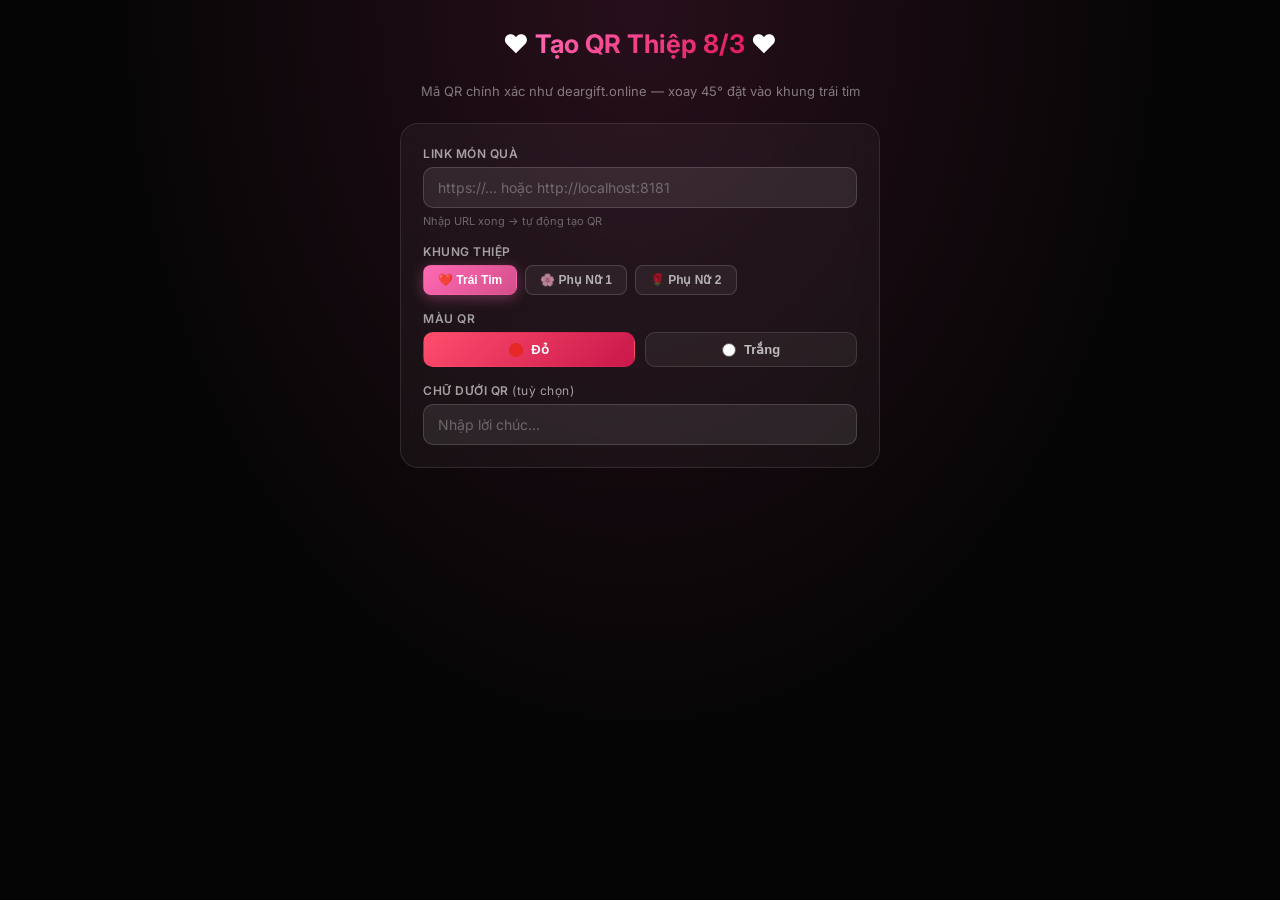
<file: heartqr.html>
<!DOCTYPE html>
<html lang="vi">
<head>
<meta charset="UTF-8">
<meta name="viewport" content="width=device-width, initial-scale=1.0">
<title>💐 Tạo QR Thiệp 8/3</title>
<link href="https://fonts.googleapis.com/css2?family=Dancing+Script:wght@600;700&family=Inter:wght@400;500;600;700&display=swap" rel="stylesheet">
<style>
*{box-sizing:border-box;margin:0;padding:0}
body{
  background:#050505;font-family:'Inter',sans-serif;min-height:100vh;
  display:flex;flex-direction:column;align-items:center;
  padding:28px 16px 48px;gap:24px;
  background-image:radial-gradient(ellipse at top,rgba(236,72,153,0.15) 0%,transparent 60%);
}

h1{color:#fff;font-size:1.6rem;font-weight:700;text-align:center}
h1 span{background:linear-gradient(135deg,#ff69b4,#e2185a);-webkit-background-clip:text;-webkit-text-fill-color:transparent}
.sub{color:rgba(255,255,255,0.45);font-size:13px;text-align:center}

/* Card */
.card{
  width:100%;max-width:480px;
  background:rgba(255,255,255,0.04);
  border:1px solid rgba(255,255,255,0.1);
  border-radius:18px;padding:22px;
  display:flex;flex-direction:column;gap:16px;
  backdrop-filter:blur(12px);
}

label{font-size:12px;font-weight:600;color:rgba(255,255,255,0.6);text-transform:uppercase;letter-spacing:.5px;display:block;margin-bottom:6px}
input[type=url],input[type=text]{
  width:100%;
  background:rgba(255,255,255,0.08); border:1px solid rgba(255,255,255,0.15);
  border-radius:10px;color:#fff;font-size:14px;padding:11px 14px;outline:none;
  transition:.2s;font-family:'Inter',sans-serif;
}
input:focus{border-color:rgba(255,105,180,0.6);box-shadow:0 0 0 3px rgba(255,105,180,0.12)}
input::placeholder{color:rgba(255,255,255,0.3)}

/* Templates */
.templates{display:flex;flex-wrap:wrap;gap:8px}
.tpl-btn{
  padding:7px 14px;border-radius:8px;border:1px solid rgba(255,255,255,0.15);
  background:rgba(255,255,255,0.05);color:rgba(255,255,255,0.65);
  font-size:12px;font-weight:600;cursor:pointer;transition:.2s;
}
.tpl-btn.active{background:linear-gradient(135deg,#ff69b4,#d44f8a);color:#fff;border-color:transparent;box-shadow:0 3px 14px rgba(255,105,180,0.35)}
.tpl-btn:hover:not(.active){background:rgba(255,255,255,0.1);color:#fff}

/* Color pick */
.color-row{display:flex;gap:10px}
.col-btn{
  flex:1;display:flex;align-items:center;justify-content:center;gap:8px;
  padding:9px;border-radius:10px;border:1px solid rgba(255,255,255,0.12);
  background:rgba(255,255,255,0.05);color:rgba(255,255,255,0.7);
  font-size:13px;font-weight:600;cursor:pointer;transition:.2s;
}
.col-btn.active{background:linear-gradient(135deg,#ff4d6d,#c9184a);color:#fff;border-color:transparent}
.col-btn.white-active{background:linear-gradient(135deg,#aaa,#fff);color:#222;border-color:transparent}
.dot{width:14px;height:14px;border-radius:50%;flex-shrink:0}

/* Preview */
.preview-area{display:flex;flex-direction:column;align-items:center;gap:14px}
.preview-box{
  width:100%;max-width:320px;aspect-ratio:500/580;
  background-size:contain;background-position:center;background-repeat:no-repeat;
  position:relative;border-radius:12px;
  display:none;
}
.caption-text{
  position:absolute;bottom:0;left:0;right:0;text-align:center;
  padding:0 16px 10px;
  font-family:'Dancing Script',cursive;font-size:clamp(1.2em,3.5vw,1.8em);
  color:#d90429;font-weight:700;word-break:break-word;
  display:none;
}

/* Loading */
.loading{color:rgba(255,105,180,0.8);font-size:13px;display:none;align-items:center;gap:10px;padding:20px 0}
.spinner{width:20px;height:20px;border:2.5px solid rgba(255,105,180,0.2);border-top-color:#ff69b4;border-radius:50%;animation:spin .7s linear infinite;flex-shrink:0}
@keyframes spin{to{transform:rotate(360deg)}}

/* Actions */
.actions{display:flex;gap:10px;flex-wrap:wrap;justify-content:center}
.btn{
  padding:11px 24px;border:none;border-radius:50px;font-size:14px;font-weight:700;
  cursor:pointer;transition:.2s;display:flex;align-items:center;gap:7px;
}
.btn-dl{background:linear-gradient(135deg,#ff69b4,#d44f8a);color:#fff;box-shadow:0 4px 18px rgba(255,105,180,0.35)}
.btn-dl:hover{transform:translateY(-2px);box-shadow:0 6px 24px rgba(255,105,180,0.5)}
.btn-back{background:rgba(255,255,255,0.07);color:rgba(255,255,255,0.7);border:1px solid rgba(255,255,255,0.12)}
.btn-back:hover{background:rgba(255,255,255,0.12);color:#fff}
.btn:disabled{opacity:.5;cursor:not-allowed;transform:none!important}

/* URL badge */
.url-badge{
  background:rgba(255,255,255,0.05);border:1px solid rgba(255,255,255,0.1);
  border-radius:8px;padding:8px 12px;font-size:11px;color:rgba(255,200,200,0.7);
  word-break:break-all;text-align:center;max-width:360px;
}
</style>
</head>
<body>

<h1>❤️ <span>Tạo QR Thiệp 8/3</span> ❤️</h1>
<p class="sub">Mã QR chính xác như deargift.online — xoay 45° đặt vào khung trái tim</p>

<!-- Bước 1: URL -->
<div class="card">
  <div>
    <label>Link món quà</label>
    <input type="url" id="giftUrl" placeholder="https://... hoặc http://localhost:8181">
    <div style="font-size:11px;color:rgba(255,255,255,0.35);margin-top:6px">Nhập URL xong → tự động tạo QR</div>
  </div>

  <!-- Templates -->
  <div>
    <label>Khung thiệp</label>
    <div class="templates" id="tplBtns">
      <button class="tpl-btn active" data-tpl="heart" onclick="pickTpl(this)">❤️ Trái Tim</button>
      <button class="tpl-btn" data-tpl="women1" onclick="pickTpl(this)">🌸 Phụ Nữ 1</button>
      <button class="tpl-btn" data-tpl="women2" onclick="pickTpl(this)">🌹 Phụ Nữ 2</button>
    </div>
  </div>

  <!-- Màu QR (chỉ hiện với khung heart) -->
  <div id="colorSection">
    <label>Màu QR</label>
    <div class="color-row">
      <button class="col-btn active" id="colRed" onclick="pickColor('red')">
        <span class="dot" style="background:#e72626"></span> Đỏ
      </button>
      <button class="col-btn" id="colWhite" onclick="pickColor('white')">
        <span class="dot" style="background:#fff;border:1px solid #555"></span> Trắng
      </button>
    </div>
  </div>

  <!-- Caption (heart only) -->
  <div id="captionSection">
    <label>Chữ dưới QR <span style="font-weight:400;text-transform:none">(tuỳ chọn)</span></label>
    <input type="text" id="captionInput" placeholder="Nhập lời chúc...">
  </div>
</div>

<!-- Preview -->
<div class="preview-area">
  <div class="loading" id="loading"><div class="spinner"></div> Đang tạo QR...</div>
  <div class="preview-box" id="previewBox">
    <div class="caption-text" id="captionDisplay"></div>
  </div>
  <div class="url-badge" id="urlBadge" style="display:none"></div>
  <div class="actions" id="actions" style="display:none">
    <button class="btn btn-dl" id="dlBtn" onclick="downloadQR()">⬇️ Tải PNG</button>
    <button class="btn btn-back" onclick="history.back()">← Quay lại</button>
  </div>
</div>

<!-- Hidden canvas for QR raw -->
<canvas id="qrRaw" style="display:none"></canvas>

<script>
// ── Config ──
const FRAMES = {
  heart:  'assets/frames/imageheart.png',
  heartW: 'assets/frames/baseQRa.png',
  women1: 'assets/frames/teamplatewomen1.png',
  women2: 'assets/frames/templatewomen2.png',
};

// Scale params (từ source deargift)
const SCALE_MAP = { women1: 0.48, women2: 0.80, heart: 0.65 };
const OFFSET_MAP = { women1: 0, women2: 0.13, heart: 0 };

let currentTpl   = 'heart';
let currentColor = 'red';
let qrCanvas     = null; // canvas with raw QR modules
let generating   = false;
let debounceTimer;

// ── Template picker ──
function pickTpl(btn) {
  document.querySelectorAll('.tpl-btn').forEach(b => b.classList.remove('active'));
  btn.classList.add('active');
  currentTpl = btn.dataset.tpl;
  document.getElementById('colorSection').style.display = currentTpl === 'heart' ? '' : 'none';
  document.getElementById('captionSection').style.display = currentTpl === 'heart' ? '' : 'none';
  if (qrCanvas) scheduleRender();
}

// ── Color picker ──
function pickColor(c) {
  currentColor = c;
  document.getElementById('colRed').classList.toggle('active', c === 'red');
  document.getElementById('colWhite').classList.toggle('active', c === 'white');
  document.getElementById('colWhite').classList.toggle('white-active', c === 'white');
  if (qrCanvas) scheduleRender();
}

// ── Debounce re-render ──
function scheduleRender() {
  clearTimeout(debounceTimer);
  debounceTimer = setTimeout(renderCard, 200);
}

// ── Bước 1: Tạo QR raw matrix → canvas ──
async function makeQRCanvas(url) {
  // Load qrcode-generator nếu chưa có
  if (!window.qrcode) {
    await new Promise((res, rej) => {
      const s = document.createElement('script');
      s.src = 'https://cdnjs.cloudflare.com/ajax/libs/qrcode-generator/1.4.4/qrcode.min.js';
      s.onload = res; s.onerror = rej;
      document.head.appendChild(s);
    });
  }
  const qr = window.qrcode(0, 'M');
  qr.addData(url);
  qr.make();
  const modules = qr.getModuleCount();
  const cellPx  = 4; // px mỗi module
  const size    = modules * cellPx;
  const cv = document.getElementById('qrRaw');
  cv.width = size; cv.height = size;
  const ctx = cv.getContext('2d');
  ctx.clearRect(0, 0, size, size);
  for (let r = 0; r < modules; r++)
    for (let c = 0; c < modules; c++)
      if (qr.isDark(r, c)) {
        ctx.fillStyle = 'rgb(231,38,38)';
        ctx.fillRect(c * cellPx, r * cellPx, cellPx, cellPx);
      }
  return cv;
}

// ── Bước 2: Đổi màu QR (xóa trắng → transparent, đổi đỏ → màu mới) ──
function colorizeQR(srcCanvas, color) {
  const cv  = document.createElement('canvas');
  cv.width  = srcCanvas.width;
  cv.height = srcCanvas.height;
  const ctx = cv.getContext('2d');
  ctx.drawImage(srcCanvas, 0, 0);
  const img = ctx.getImageData(0, 0, cv.width, cv.height);
  const d   = img.data;
  const [lr, lg, lb] = color === 'white' ? [255,255,255] : [231,38,38];
  for (let i = 0; i < d.length; i += 4) {
    if (d[i] > 180 && d[i+1] > 180 && d[i+2] > 180) {
      d[i+3] = 0; // white → transparent
    } else {
      d[i] = lr; d[i+1] = lg; d[i+2] = lb;
    }
  }
  ctx.putImageData(img, 0, 0);
  return cv;
}

// ── Bước 3: Composite tất cả ──
async function compositeCard(qrColored, tpl, color, scale = 1) {
  // ── BƯỚC A: Tạo thiệp tim (imageheart.png + QR xoay 45°) ──
  const heartFrameSrc = color === 'white' ? FRAMES.heartW : FRAMES.heart;
  const heartFi = await loadImg(heartFrameSrc);

  const heartCard = document.createElement('canvas');
  heartCard.width = 500; heartCard.height = 580;
  const hCtx = heartCard.getContext('2d');
  hCtx.drawImage(heartFi, 0, 0, heartFi.naturalWidth, heartFi.naturalHeight, 0, 0, 500, 500);
  hCtx.save();
  hCtx.translate(250, 266.5);
  hCtx.rotate(Math.PI / 4);
  hCtx.drawImage(qrColored, -100, -100, 200, 200);
  hCtx.restore();

  if (tpl === 'heart') {
    // ── Chỉ cần thiệp tim, scale×N để xuất ──
    const cv = document.createElement('canvas');
    cv.width = 500 * scale; cv.height = 580 * scale;
    const ctx = cv.getContext('2d');
    ctx.scale(scale, scale);
    ctx.drawImage(heartCard, 0, 0);
    return cv;
  }

  // ── BƯỚC B: Load template phụ nữ, đặt thiệp tim lên đúng vị trí ──
  const tplFi = await loadImg(FRAMES[tpl]);
  const TW = tplFi.naturalWidth, TH = tplFi.naturalHeight;

  const cv = document.createElement('canvas');
  cv.width = TW * scale; cv.height = TH * scale;
  const ctx = cv.getContext('2d');
  ctx.scale(scale, scale);
  ctx.drawImage(tplFi, 0, 0);  // nền template

  // Scale thiệp tim để khớp vào vùng tim/bó hoa trong template
  const sc = Math.min(TW / heartCard.width, TH / heartCard.height) * (SCALE_MAP[tpl] || 0.65);
  const ox = (TW - heartCard.width  * sc) / 2;
  const oy = (TH - heartCard.height * sc) / 2 + TH * (OFFSET_MAP[tpl] || 0);
  ctx.save();
  ctx.translate(ox, oy);
  ctx.scale(sc, sc);
  ctx.drawImage(heartCard, 0, 0);
  ctx.restore();

  return cv;
}


// ── Load ảnh (cache) ──
const imgCache = {};
function loadImg(src) {
  if (imgCache[src]) return Promise.resolve(imgCache[src]);
  return new Promise((res, rej) => {
    const img = new Image(); img.crossOrigin = 'anonymous';
    img.onload = () => { imgCache[src] = img; res(img); };
    img.onerror = rej; img.src = src;
  });
}

// ── MAIN RENDER ──
async function renderCard() {
  if (!qrCanvas || generating) return;
  generating = true;
  document.getElementById('loading').style.display = 'flex';

  try {
    const color   = currentTpl === 'women2' ? 'white' : currentColor;
    const colored  = colorizeQR(qrCanvas, color);
    const card     = await compositeCard(colored, currentTpl, color, 1);

    // Hiển thị vào preview-box bằng background-image
    const box = document.getElementById('previewBox');
    box.style.backgroundImage = `url(${card.toDataURL()})`;
    box.style.display = 'block';

    // Caption (heart only)
    const caption = document.getElementById('captionInput').value.trim();
    const capEl   = document.getElementById('captionDisplay');
    if (currentTpl === 'heart' && caption) {
      capEl.textContent = caption;
      capEl.style.display = 'block';
    } else {
      capEl.style.display = 'none';
    }

    document.getElementById('urlBadge').style.display = 'block';
    document.getElementById('actions').style.display = 'flex';
  } catch(e) {
    console.error(e);
    alert('Lỗi tạo QR: ' + e.message);
  }

  document.getElementById('loading').style.display = 'none';
  generating = false;
}

// ── Download (scale×2, ca caption) ──
async function downloadQR() {
  if (!qrCanvas) return;
  const btn = document.getElementById('dlBtn');
  btn.disabled = true; btn.textContent = '⏳ Đang xuất...';

  try {
    const color    = currentTpl === 'women2' ? 'white' : currentColor;
    const colored  = colorizeQR(qrCanvas, color);
    const card     = await compositeCard(colored, currentTpl, color, 2);

    // Thêm caption vào bản xuất
    if (currentTpl === 'heart') {
      const caption = document.getElementById('captionInput').value.trim();
      if (caption) {
        const ctx = card.getContext('2d');
        const fs  = Math.round(card.width / 12);
        ctx.save();
        ctx.font = `bold ${fs}px 'Dancing Script', cursive`;
        ctx.textAlign = 'center';
        ctx.fillStyle = color === 'white' ? '#fff' : 'rgb(231,38,38)';
        ctx.textBaseline = 'middle';
        ctx.fillText(caption, card.width / 2, card.height * (540/580), card.width * 0.9);
        ctx.restore();
      }
    }

    card.toBlob(blob => {
      const a = document.createElement('a');
      a.href = URL.createObjectURL(blob);
      a.download = `qr-thiet-8-3-${Date.now()}.png`;
      a.click();
      setTimeout(() => URL.revokeObjectURL(a.href), 2000);
    }, 'image/png', 1);
  } catch(e) { console.error(e); alert('Lỗi xuất: ' + e.message); }

  btn.disabled = false; btn.textContent = '⬇️ Tải PNG';
}

// ── Lắng nghe input URL ──
document.getElementById('giftUrl').addEventListener('input', async (e) => {
  const url = e.target.value.trim();
  if (!url) {
    qrCanvas = null;
    document.getElementById('previewBox').style.display = 'none';
    document.getElementById('actions').style.display = 'none';
    document.getElementById('urlBadge').style.display = 'none';
    return;
  }
  document.getElementById('loading').style.display = 'flex';
  clearTimeout(debounceTimer);
  debounceTimer = setTimeout(async () => {
    try {
      qrCanvas = await makeQRCanvas(url);
      document.getElementById('urlBadge').textContent = '🔗 ' + url;
      await renderCard();
    } catch(e) {
      console.error(e);
      document.getElementById('loading').style.display = 'none';
    }
  }, 600);
});

// Caption lắng nghe
document.getElementById('captionInput').addEventListener('input', () => {
  if (qrCanvas) scheduleRender();
});

// ── Tự điền URL từ query string ──
(function() {
  const p   = new URLSearchParams(location.search);
  const url = p.get('link') || p.get('qr') || '';
  if (url) {
    const inp = document.getElementById('giftUrl');
    inp.value = url;
    inp.dispatchEvent(new Event('input'));
  }
})();
</script>
</body>
</html>
</file>
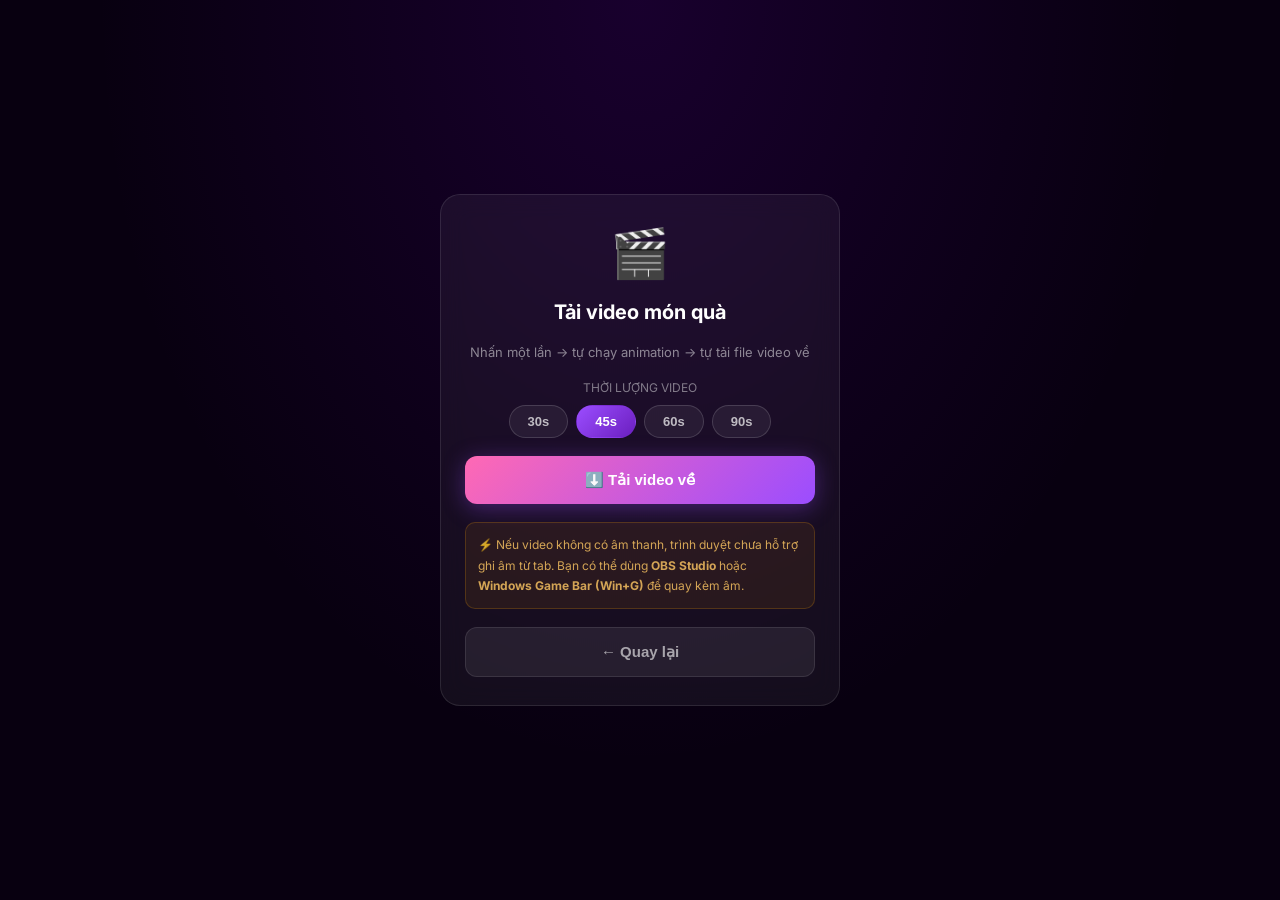
<file: record.html>
<!DOCTYPE html>
<html lang="vi">
<head>
<meta charset="UTF-8">
<meta name="viewport" content="width=device-width, initial-scale=1.0">
<title>🎬 Tải video món quà</title>
<link href="https://fonts.googleapis.com/css2?family=Inter:wght@400;600;700&display=swap" rel="stylesheet">
<style>
*{box-sizing:border-box;margin:0;padding:0}
body{
  background:#080010;font-family:'Inter',sans-serif;min-height:100vh;
  display:flex;flex-direction:column;align-items:center;justify-content:center;
  padding:24px 16px;gap:20px;
  background-image:radial-gradient(ellipse at top,rgba(100,0,180,0.18),transparent 60%);
  color:#fff;
}

h1{font-size:1.5rem;font-weight:700;text-align:center}
h1 span{color:#ff69b4}

/* Iframe gift hidden (ghi ngầm) */
#giftFrame{
  position:fixed;left:-9999px;top:0;
  width:390px;height:844px; /* kích thước chuẩn iPhone 12 */
  border:none;pointer-events:none;
}

/* Card chính */
.card{
  background:rgba(255,255,255,0.05);border:1px solid rgba(255,255,255,0.1);
  border-radius:20px;padding:28px 24px;max-width:400px;width:100%;
  display:flex;flex-direction:column;gap:18px;
  backdrop-filter:blur(12px);
}

.card-icon{font-size:48px;text-align:center}
.card-title{font-size:20px;font-weight:700;text-align:center}
.card-sub{font-size:13px;color:rgba(255,255,255,0.5);text-align:center;line-height:1.6}

/* Duration picker */
.dur-row{display:flex;gap:8px;justify-content:center}
.dur-btn{
  padding:8px 18px;border-radius:50px;border:1px solid rgba(255,255,255,0.15);
  background:rgba(255,255,255,0.06);color:rgba(255,255,255,0.7);
  font-size:13px;font-weight:600;cursor:pointer;transition:.2s;
}
.dur-btn.active{background:linear-gradient(135deg,#9b4dff,#6b1fbf);color:#fff;border-color:transparent}
.dur-btn:hover:not(.active){background:rgba(255,255,255,0.12)}

/* Progress */
.progress-wrap{display:none;flex-direction:column;gap:8px;width:100%}
.progress-bar-bg{background:rgba(255,255,255,0.1);border-radius:50px;height:8px;overflow:hidden}
.progress-bar{height:100%;width:0%;background:linear-gradient(90deg,#ff69b4,#9b4dff);border-radius:50px;transition:width .5s linear}
.progress-text{font-size:13px;color:rgba(255,255,255,0.6);text-align:center}
.rec-dot{display:inline-block;width:8px;height:8px;border-radius:50%;background:#ff4d4d;animation:blink .8s infinite;margin-right:6px}
@keyframes blink{0%,100%{opacity:1}50%{opacity:0.15}}

/* Buttons */
.btn{
  width:100%;padding:15px;border:none;border-radius:12px;
  font-size:15px;font-weight:700;cursor:pointer;transition:.2s;
}
.btn-start{
  background:linear-gradient(135deg,#ff69b4,#9b4dff);color:#fff;
  box-shadow:0 4px 22px rgba(155,77,255,0.35);
}
.btn-start:hover{transform:translateY(-2px);box-shadow:0 6px 30px rgba(155,77,255,0.5)}
.btn-start:disabled{opacity:.5;transform:none;cursor:not-allowed}
.btn-back{background:rgba(255,255,255,0.07);color:rgba(255,255,255,0.6);border:1px solid rgba(255,255,255,0.1)}
.btn-back:hover{background:rgba(255,255,255,0.12);color:#fff}

.warn{
  background:rgba(255,165,0,0.08);border:1px solid rgba(255,165,0,0.2);
  border-radius:10px;padding:12px;font-size:12px;color:rgba(255,200,100,0.8);
  line-height:1.7;
}
</style>
</head>
<body>

<!-- Gift chạy ngầm để ghi -->
<iframe id="giftFrame" src="about:blank"></iframe>

<div class="card">
  <div class="card-icon">🎬</div>
  <div class="card-title">Tải video món quà</div>
  <div class="card-sub">Nhấn một lần → tự chạy animation → tự tải file video về</div>

  <!-- Chọn thời lượng -->
  <div>
    <div style="font-size:12px;color:rgba(255,255,255,0.45);margin-bottom:10px;text-align:center">THỜI LƯỢNG VIDEO</div>
    <div class="dur-row">
      <button class="dur-btn" data-s="30" onclick="pickDur(this)">30s</button>
      <button class="dur-btn active" data-s="45" onclick="pickDur(this)">45s</button>
      <button class="dur-btn" data-s="60" onclick="pickDur(this)">60s</button>
      <button class="dur-btn" data-s="90" onclick="pickDur(this)">90s</button>
    </div>
  </div>

  <!-- Progress (ẩn lúc đầu) -->
  <div class="progress-wrap" id="progressWrap">
    <div class="progress-text" id="progressText"><span class="rec-dot"></span>Đang ghi...</div>
    <div class="progress-bar-bg"><div class="progress-bar" id="progressBar"></div></div>
  </div>

  <button class="btn btn-start" id="btnStart" onclick="startRecord()">
    ⬇️ Tải video về
  </button>

  <div class="warn">
    ⚡ Nếu video không có âm thanh, trình duyệt chưa hỗ trợ ghi âm từ tab. Bạn có thể dùng <strong>OBS Studio</strong> hoặc <strong>Windows Game Bar (Win+G)</strong> để quay kèm âm.
  </div>

  <button class="btn btn-back" onclick="history.back()">← Quay lại</button>
</div>

<script>
let duration = 45; // seconds

function pickDur(btn) {
  document.querySelectorAll('.dur-btn').forEach(b => b.classList.remove('active'));
  btn.classList.add('active');
  duration = parseInt(btn.dataset.s);
}

async function startRecord() {
  const btn = document.getElementById('btnStart');
  btn.disabled = true;
  btn.textContent = '⏳ Đang khởi động...';

  // Load gift vào iframe ẩn
  const iframe = document.getElementById('giftFrame');
  iframe.src = 'index.html?preview=1&autoplay=1&t=' + Date.now();

  // Chờ iframe load + animation init
  await new Promise(r => {
    iframe.onload = () => setTimeout(r, 3500); // đợi 3.5s sau load
  });

  btn.textContent = '⏳ Đang tìm canvas...';

  // Tìm canvas WebGL trong iframe (cùng origin → truy cập được)
  let canvas = null;
  try {
    const idoc = iframe.contentDocument;
    const all = Array.from(idoc.querySelectorAll('canvas'));
    // Lấy canvas lớn nhất (Three.js WebGL)
    canvas = all.sort((a, b) => (b.width * b.height) - (a.width * a.height))[0];
  } catch(e) {
    btn.disabled = false;
    btn.textContent = '⬇️ Tải video về';
    alert('❌ Không ghi được từ canvas: ' + e.message + '\nVui lòng dùng OBS hoặc Win+G.');
    return;
  }

  if (!canvas || !canvas.captureStream) {
    btn.disabled = false;
    btn.textContent = '⬇️ Tải video về';
    alert('❌ Trình duyệt không hỗ trợ ghi canvas. Hãy dùng Chrome và thử lại.');
    return;
  }

  // Bắt đầu ghi
  let stream;
  try {
    stream = canvas.captureStream(30);
  } catch(e) {
    btn.disabled = false;
    btn.textContent = '⬇️ Tải video về';
    alert('❌ Lỗi ghi: ' + e.message);
    return;
  }

  const mime = ['video/webm;codecs=vp9','video/webm;codecs=vp8','video/webm']
    .find(m => MediaRecorder.isTypeSupported(m)) || 'video/webm';

  const chunks = [];
  const mr = new MediaRecorder(stream, { mimeType: mime, videoBitsPerSecond: 6_000_000 });
  mr.ondataavailable = e => { if (e.data.size > 0) chunks.push(e.data); };
  mr.onstop = () => {
    const blob = new Blob(chunks, { type: mime });
    const a = document.createElement('a');
    a.href = URL.createObjectURL(blob);
    a.download = `mon-qua-8-3-${Date.now()}.webm`;
    a.click();
    setTimeout(() => URL.revokeObjectURL(a.href), 3000);

    // Reset UI
    btn.disabled = false;
    btn.textContent = '⬇️ Tải video về';
    document.getElementById('progressWrap').style.display = 'none';
    document.getElementById('progressBar').style.width = '0%';
    iframe.src = 'about:blank';
  };

  mr.start(500);

  // Hiện progress
  document.getElementById('progressWrap').style.display = 'flex';
  btn.textContent = '🔴 Đang ghi ' + duration + 's...';

  let elapsed = 0;
  const tick = setInterval(() => {
    elapsed++;
    const pct = (elapsed / duration * 100).toFixed(1);
    document.getElementById('progressBar').style.width = pct + '%';
    document.getElementById('progressText').innerHTML =
      `<span class="rec-dot"></span>Đang ghi... ${elapsed}s / ${duration}s`;
    if (elapsed >= duration) {
      clearInterval(tick);
      mr.stop();
      stream.getTracks().forEach(t => t.stop());
    }
  }, 1000);
}
</script>
</body>
</html>
</file>
